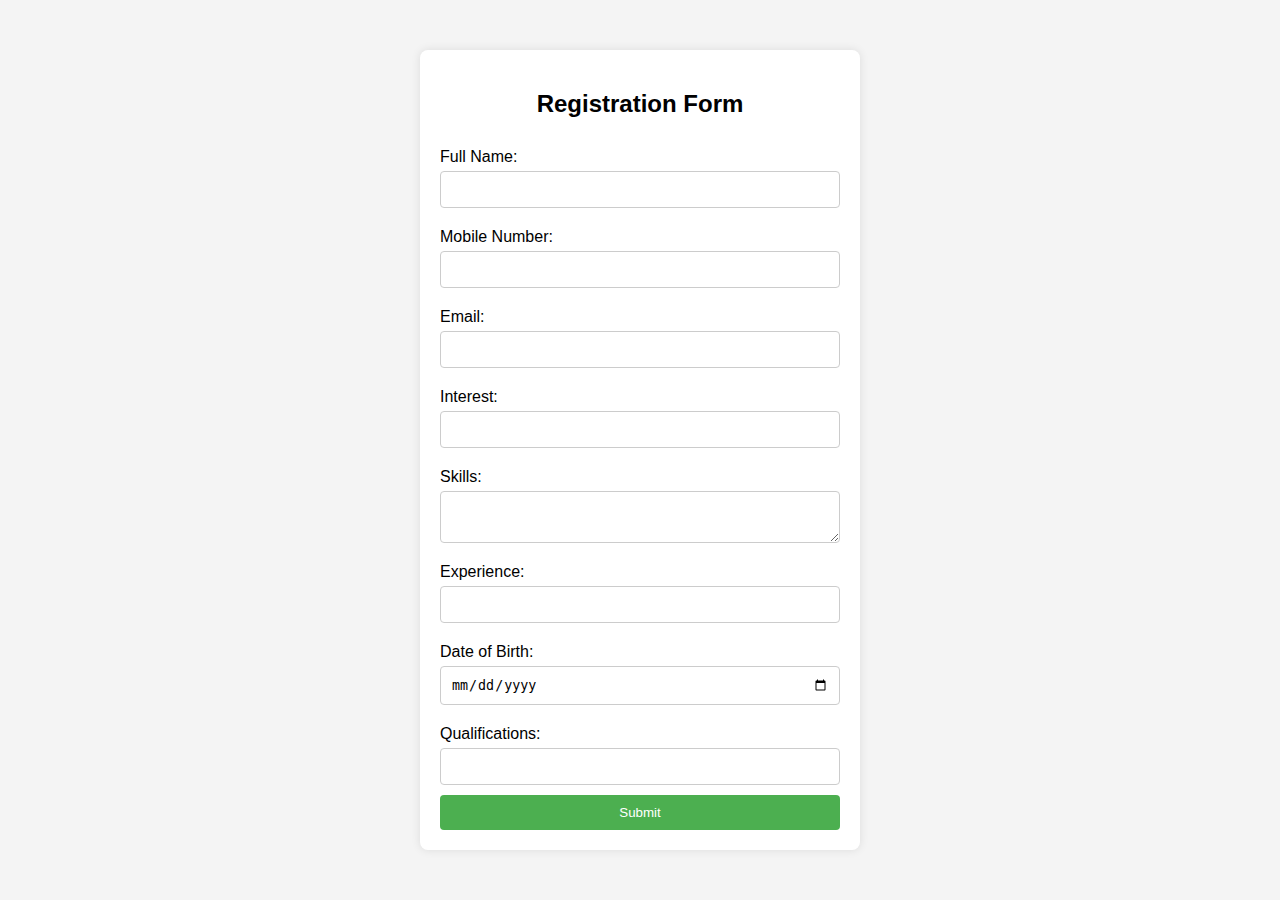
<file: index.html>
<!DOCTYPE html>
<html lang="en">
<head>
    <meta charset="UTF-8">
    <meta name="viewport" content="width=device-width, initial-scale=1.0">
    <title>Registration Form</title>
    <link rel="stylesheet" href="style.css">
</head>
<body>
    <div class="form-container">
        <h2>Registration Form</h2>
        <form action="send_email.php" method="post">
            <label for="fullname">Full Name:</label>
            <input type="text" id="fullname" name="fullname" required>

            <label for="mobile">Mobile Number:</label>
            <input type="text" id="mobile" name="mobile" required>

            <label for="email">Email:</label>
            <input type="email" id="email" name="email" required>

            <label for="interest">Interest:</label>
            <input type="text" id="interest" name="interest">

            <label for="skills">Skills:</label>
            <textarea id="skills" name="skills"></textarea>

            <label for="experience">Experience:</label>
            <input type="text" id="experience" name="experience">

            <label for="dob">Date of Birth:</label>
            <input type="date" id="dob" name="dob">

            <label for="qualification">Qualifications:</label>
            <input type="text" id="qualification" name="qualification">

            <button type="submit">Submit</button>
        </form>
    </div>
</body>
</html>
</file>
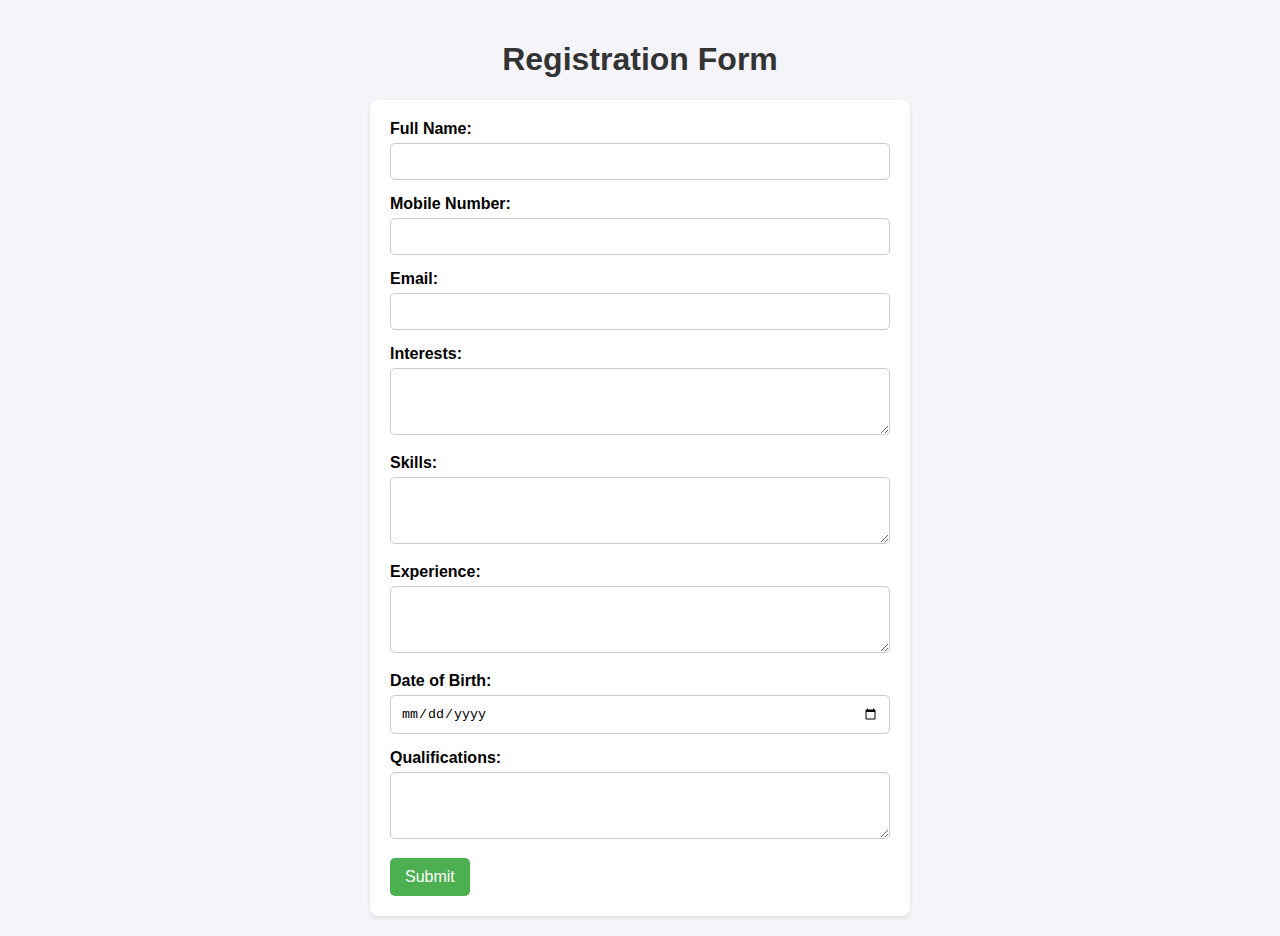
<file: regestion form.html>
<!DOCTYPE html>
<html lang="en">
<head>
    <meta charset="UTF-8">
    <meta name="viewport" content="width=device-width, initial-scale=1.0">
    <title>Registration Form</title>
    <style>
        body {
            font-family: Arial, sans-serif;
            background-color: #f4f4f9;
            margin: 0;
            padding: 20px;
        }

        h1 {
            text-align: center;
            color: #333;
        }

        form {
            max-width: 500px;
            margin: 0 auto;
            padding: 20px;
            background: #fff;
            border-radius: 8px;
            box-shadow: 0 2px 4px rgba(0, 0, 0, 0.1);
        }

        label {
            display: block;
            margin-bottom: 5px;
            font-weight: bold;
        }

        input[type="text"],
        input[type="email"],
        input[type="tel"],
        input[type="date"],
        textarea {
            width: 100%;
            padding: 10px;
            margin-bottom: 15px;
            border: 1px solid #ccc;
            border-radius: 5px;
            box-sizing: border-box;
        }

        button {
            background-color: #4CAF50;
            color: white;
            padding: 10px 15px;
            border: none;
            border-radius: 5px;
            cursor: pointer;
            font-size: 16px;
        }

        button:hover {
            background-color: #45a049;
        }
    </style>
</head>
<body>

<h1>Registration Form</h1>

<form id="registrationForm">
    <label for="fullName">Full Name:</label>
    <input type="text" id="fullName" name="fullName" required>

    <label for="mobile">Mobile Number:</label>
    <input type="tel" id="mobile" name="mobile" required>

    <label for="email">Email:</label>
    <input type="email" id="email" name="email" required>

    <label for="interests">Interests:</label>
    <textarea id="interests" name="interests" rows="3"></textarea>

    <label for="skills">Skills:</label>
    <textarea id="skills" name="skills" rows="3"></textarea>

    <label for="experience">Experience:</label>
    <textarea id="experience" name="experience" rows="3"></textarea>

    <label for="dob">Date of Birth:</label>
    <input type="date" id="dob" name="dob">

    <label for="qualifications">Qualifications:</label>
    <textarea id="qualifications" name="qualifications" rows="3"></textarea>

    <button type="submit">Submit</button>
</form>

<script>
const form = document.getElementById('registrationForm');

form.addEventListener('submit', (event) => {
    event.preventDefault();

    const formData = {
        fullName: document.getElementById('fullName').value,
        mobile: document.getElementById('mobile').value,
        email: document.getElementById('email').value,
        interests: document.getElementById('interests').value,
        skills: document.getElementById('skills').value,
        experience: document.getElementById('experience').value,
        dob: document.getElementById('dob').value,
        qualifications: document.getElementById('qualifications').value
    };

    // Replace with your Apps Script Web App URL
    const webAppUrl = 'https://script.google.com/macros/s/AKfycbzb1ZLhYhXt14Sb5nFvwiZrgIj5KxIfV56N_vm-3fYTXTtFbaPbHqbcti1GgJHIzzS4Fg/exec';

    fetch(webAppUrl, {
        method: 'POST',
        headers: {
            'Content-Type': 'application/json'
        },
        body: JSON.stringify(formData)
    })
    .then(response => response.json())
    .then(data => {
        if (data.status === 'success') {
            alert(data.message);
            form.reset();
        } else {
            alert('An error occurred. Please try again.');
        }
    })
    .catch(error => {
        console.error('Error:', error);
        alert('Failed to submit the form. Please check the console for details.');
    });
});
</script>

</body>
</html>
</file>
<file: style.css>
body {
    font-family: Arial, sans-serif;
    background-color: #f4f4f4;
    display: flex;
    justify-content: center;
    align-items: center;
    height: 100vh;
    margin: 0;
}

.form-container {
    background-color: white;
    padding: 20px;
    border-radius: 8px;
    box-shadow: 0 0 10px rgba(0, 0, 0, 0.1);
    width: 400px;
}

h2 {
    text-align: center;
}

form {
    display: flex;
    flex-direction: column;
}

label {
    margin-top: 10px;
}

input, textarea {
    padding: 10px;
    margin-top: 5px;
    margin-bottom: 10px;
    border-radius: 4px;
    border: 1px solid #ccc;
}

textarea {
    resize: vertical;
}

button {
    padding: 10px;
    background-color: #4CAF50;
    color: white;
    border: none;
    border-radius: 4px;
    cursor: pointer;
}

button:hover {
    background-color: #45a049;
}
</file>
